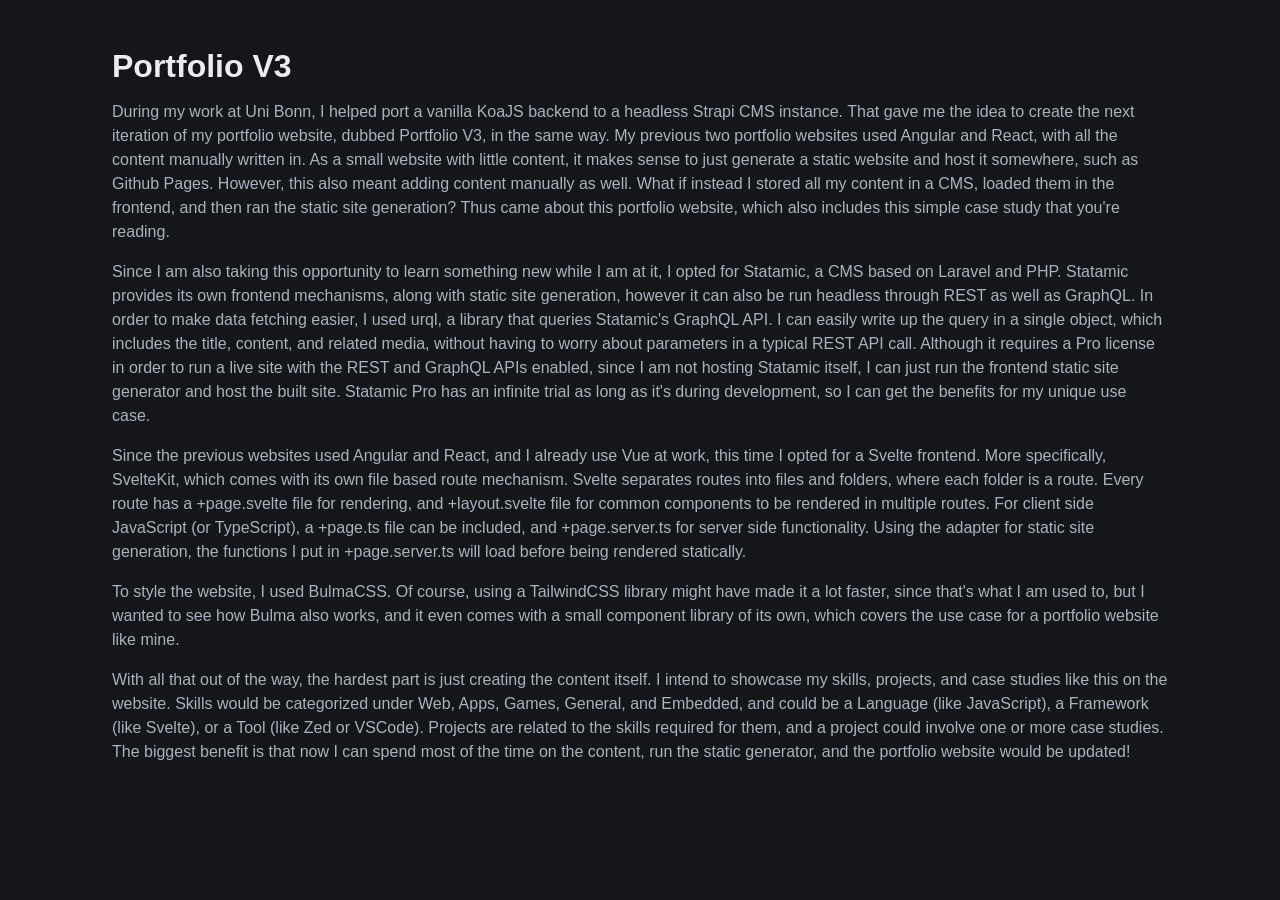
<file: case_studies/portfolio-v3.html>
<!doctype html>
<html lang="en" data-theme="dark">
	<head>
		<meta charset="utf-8" />
		<meta name="viewport" content="width=device-width, initial-scale=1" />
		<link href="../_app/immutable/entry/start.BjdiTiee.js" rel="modulepreload">
		<link href="../_app/immutable/chunks/B2hZ_G18.js" rel="modulepreload">
		<link href="../_app/immutable/chunks/CwGRaCcY.js" rel="modulepreload">
		<link href="../_app/immutable/chunks/BsbJcLm9.js" rel="modulepreload">
		<link href="../_app/immutable/chunks/IhBE2hrq.js" rel="modulepreload">
		<link href="../_app/immutable/entry/app.FcAB6TlA.js" rel="modulepreload">
		<link href="../_app/immutable/chunks/BVJEHP7C.js" rel="modulepreload">
		<link href="../_app/immutable/chunks/BXG5Qkac.js" rel="modulepreload">
		<link href="../_app/immutable/chunks/B6rwl4sU.js" rel="modulepreload">
		<link href="../_app/immutable/chunks/D4iBIsRC.js" rel="modulepreload">
		<link href="../_app/immutable/nodes/0.B_KIhAKP.js" rel="modulepreload">
		<link href="../_app/immutable/chunks/DhpDaiuL.js" rel="modulepreload">
		<link href="../_app/immutable/nodes/3.cy1OvLJy.js" rel="modulepreload">
		<link href="../_app/immutable/chunks/DcYSWzCW.js" rel="modulepreload">
		<!--12qhfyh--><link rel="icon" href="data:image/svg+xml,%3csvg%20xmlns='http://www.w3.org/2000/svg'%20width='107'%20height='128'%20viewBox='0%200%20107%20128'%3e%3ctitle%3esvelte-logo%3c/title%3e%3cpath%20d='M94.157%2022.819c-10.4-14.885-30.94-19.297-45.792-9.835L22.282%2029.608A29.92%2029.92%200%200%200%208.764%2049.65a31.5%2031.5%200%200%200%203.108%2020.231%2030%2030%200%200%200-4.477%2011.183%2031.9%2031.9%200%200%200%205.448%2024.116c10.402%2014.887%2030.942%2019.297%2045.791%209.835l26.083-16.624A29.92%2029.92%200%200%200%2098.235%2078.35a31.53%2031.53%200%200%200-3.105-20.232%2030%2030%200%200%200%204.474-11.182%2031.88%2031.88%200%200%200-5.447-24.116'%20style='fill:%23ff3e00'/%3e%3cpath%20d='M45.817%20106.582a20.72%2020.72%200%200%201-22.237-8.243%2019.17%2019.17%200%200%201-3.277-14.503%2018%2018%200%200%201%20.624-2.435l.49-1.498%201.337.981a33.6%2033.6%200%200%200%2010.203%205.098l.97.294-.09.968a5.85%205.85%200%200%200%201.052%203.878%206.24%206.24%200%200%200%206.695%202.485%205.8%205.8%200%200%200%201.603-.704L69.27%2076.28a5.43%205.43%200%200%200%202.45-3.631%205.8%205.8%200%200%200-.987-4.371%206.24%206.24%200%200%200-6.698-2.487%205.7%205.7%200%200%200-1.6.704l-9.953%206.345a19%2019%200%200%201-5.296%202.326%2020.72%2020.72%200%200%201-22.237-8.243%2019.17%2019.17%200%200%201-3.277-14.502%2017.99%2017.99%200%200%201%208.13-12.052l26.081-16.623a19%2019%200%200%201%205.3-2.329%2020.72%2020.72%200%200%201%2022.237%208.243%2019.17%2019.17%200%200%201%203.277%2014.503%2018%2018%200%200%201-.624%202.435l-.49%201.498-1.337-.98a33.6%2033.6%200%200%200-10.203-5.1l-.97-.294.09-.968a5.86%205.86%200%200%200-1.052-3.878%206.24%206.24%200%200%200-6.696-2.485%205.8%205.8%200%200%200-1.602.704L37.73%2051.72a5.42%205.42%200%200%200-2.449%203.63%205.79%205.79%200%200%200%20.986%204.372%206.24%206.24%200%200%200%206.698%202.486%205.8%205.8%200%200%200%201.602-.704l9.952-6.342a19%2019%200%200%201%205.295-2.328%2020.72%2020.72%200%200%201%2022.237%208.242%2019.17%2019.17%200%200%201%203.277%2014.503%2018%2018%200%200%201-8.13%2012.053l-26.081%2016.622a19%2019%200%200%201-5.3%202.328'%20style='fill:%23fff'/%3e%3c/svg%3e"/><!---->
		<link href="../_app/immutable/assets/0.DnMYNXKb.css" rel="stylesheet">
	</head>
	<body data-sveltekit-preload-data="hover">
		<div style="display: contents"><!--[--><!--[0--><!--[--><!--[--><div class="container p-6"><div class="content"><h1>Portfolio V3</h1> <!----><p>During my work at Uni Bonn, I helped port a vanilla KoaJS backend to a headless Strapi CMS instance. That gave me the idea to create the next iteration of my portfolio website, dubbed Portfolio V3, in the same way. My previous two portfolio websites used Angular and React, with all the content manually written in. As a small website with little content, it makes sense to just generate a static website and host it somewhere, such as Github Pages. However, this also meant adding content manually as well. What if instead I stored all my content in a CMS, loaded them in the frontend, and then ran the static site generation? Thus came about this portfolio website, which also includes this simple case study that you're reading.</p>
<p>Since I am also taking this opportunity to learn something new while I am at it, I opted for Statamic, a CMS based on Laravel and PHP. Statamic provides its own frontend mechanisms, along with static site generation, however it can also be run headless through REST as well as GraphQL. In order to make data fetching easier, I used urql, a library that queries Statamic's GraphQL API. I can easily write up the query in a single object, which includes the title, content, and related media, without having to worry about parameters in a typical REST API call. Although it requires a Pro license in order to run a live site with the REST and GraphQL APIs enabled, since I am not hosting Statamic itself, I can just run the frontend static site generator and host the built site. Statamic Pro has an infinite trial as long as it's during development, so I can get the benefits for my unique use case.</p>
<p>Since the previous websites used Angular and React, and I already use Vue at work, this time I opted for a Svelte frontend. More specifically, SvelteKit, which comes with its own file based route mechanism. Svelte separates routes into files and folders, where each folder is a route. Every route has a +page.svelte file for rendering, and +layout.svelte file for common components to be rendered in multiple routes. For client side JavaScript (or TypeScript), a +page.ts file can be included, and +page.server.ts for server side functionality. Using the adapter for static site generation, the functions I put in +page.server.ts will load before being rendered statically.</p>
<p>To style the website, I used BulmaCSS. Of course, using a TailwindCSS library might have made it a lot faster, since that's what I am used to, but I wanted to see how Bulma also works, and it even comes with a small component library of its own, which covers the use case for a portfolio website like mine.</p>
<p>With all that out of the way, the hardest part is just creating the content itself. I intend to showcase my skills, projects, and case studies like this on the website. Skills would be categorized under Web, Apps, Games, General, and Embedded, and could be a Language (like JavaScript), a Framework (like Svelte), or a Tool (like Zed or VSCode). Projects are related to the skills required for them, and a project could involve one or more case studies. The biggest benefit is that now I can spend most of the time on the content, run the static generator, and the portfolio website would be updated!</p>
<!----></div></div><!--]--><!----><!--]--><!--]--> <!--[-1--><!--]--><!--]-->
			
			<script>
				{
					__sveltekit_10m1avk = {
						base: new URL("..", location).pathname.slice(0, -1),
						assets: "/portfolio-v3"
					};

					const element = document.currentScript.parentElement;

					Promise.all([
						import("../_app/immutable/entry/start.BjdiTiee.js"),
						import("../_app/immutable/entry/app.FcAB6TlA.js")
					]).then(([kit, app]) => {
						kit.start(app, element, {
							node_ids: [0, 3],
							data: [null,{type:"data",data:{post:{title:"Portfolio V3",id:"064b8121-b2d6-4e6d-b10a-904bcd4f3532",content:"\u003Cp>During my work at Uni Bonn, I helped port a vanilla KoaJS backend to a headless Strapi CMS instance. That gave me the idea to create the next iteration of my portfolio website, dubbed Portfolio V3, in the same way. My previous two portfolio websites used Angular and React, with all the content manually written in. As a small website with little content, it makes sense to just generate a static website and host it somewhere, such as Github Pages. However, this also meant adding content manually as well. What if instead I stored all my content in a CMS, loaded them in the frontend, and then ran the static site generation? Thus came about this portfolio website, which also includes this simple case study that you're reading.\u003C/p>\n\u003Cp>Since I am also taking this opportunity to learn something new while I am at it, I opted for Statamic, a CMS based on Laravel and PHP. Statamic provides its own frontend mechanisms, along with static site generation, however it can also be run headless through REST as well as GraphQL. In order to make data fetching easier, I used urql, a library that queries Statamic's GraphQL API. I can easily write up the query in a single object, which includes the title, content, and related media, without having to worry about parameters in a typical REST API call. Although it requires a Pro license in order to run a live site with the REST and GraphQL APIs enabled, since I am not hosting Statamic itself, I can just run the frontend static site generator and host the built site. Statamic Pro has an infinite trial as long as it's during development, so I can get the benefits for my unique use case.\u003C/p>\n\u003Cp>Since the previous websites used Angular and React, and I already use Vue at work, this time I opted for a Svelte frontend. More specifically, SvelteKit, which comes with its own file based route mechanism. Svelte separates routes into files and folders, where each folder is a route. Every route has a +page.svelte file for rendering, and +layout.svelte file for common components to be rendered in multiple routes. For client side JavaScript (or TypeScript), a +page.ts file can be included, and +page.server.ts for server side functionality. Using the adapter for static site generation, the functions I put in +page.server.ts will load before being rendered statically.\u003C/p>\n\u003Cp>To style the website, I used BulmaCSS. Of course, using a TailwindCSS library might have made it a lot faster, since that's what I am used to, but I wanted to see how Bulma also works, and it even comes with a small component library of its own, which covers the use case for a portfolio website like mine.\u003C/p>\n\u003Cp>With all that out of the way, the hardest part is just creating the content itself. I intend to showcase my skills, projects, and case studies like this on the website. Skills would be categorized under Web, Apps, Games, General, and Embedded, and could be a Language (like JavaScript), a Framework (like Svelte), or a Tool (like Zed or VSCode). Projects are related to the skills required for them, and a project could involve one or more case studies. The biggest benefit is that now I can spend most of the time on the content, run the static generator, and the portfolio website would be updated!\u003C/p>\n",project:[{title:"Portfolio V3",cover:null,__typename:"Entry_Projects_Project"}],__typename:"Entry_CaseStudies_CaseStudy"}},uses:{params:["slug"]}}],
							form: null,
							error: null
						});
					});
				}
			</script>
		</div>
	</body>
</html>
</file>
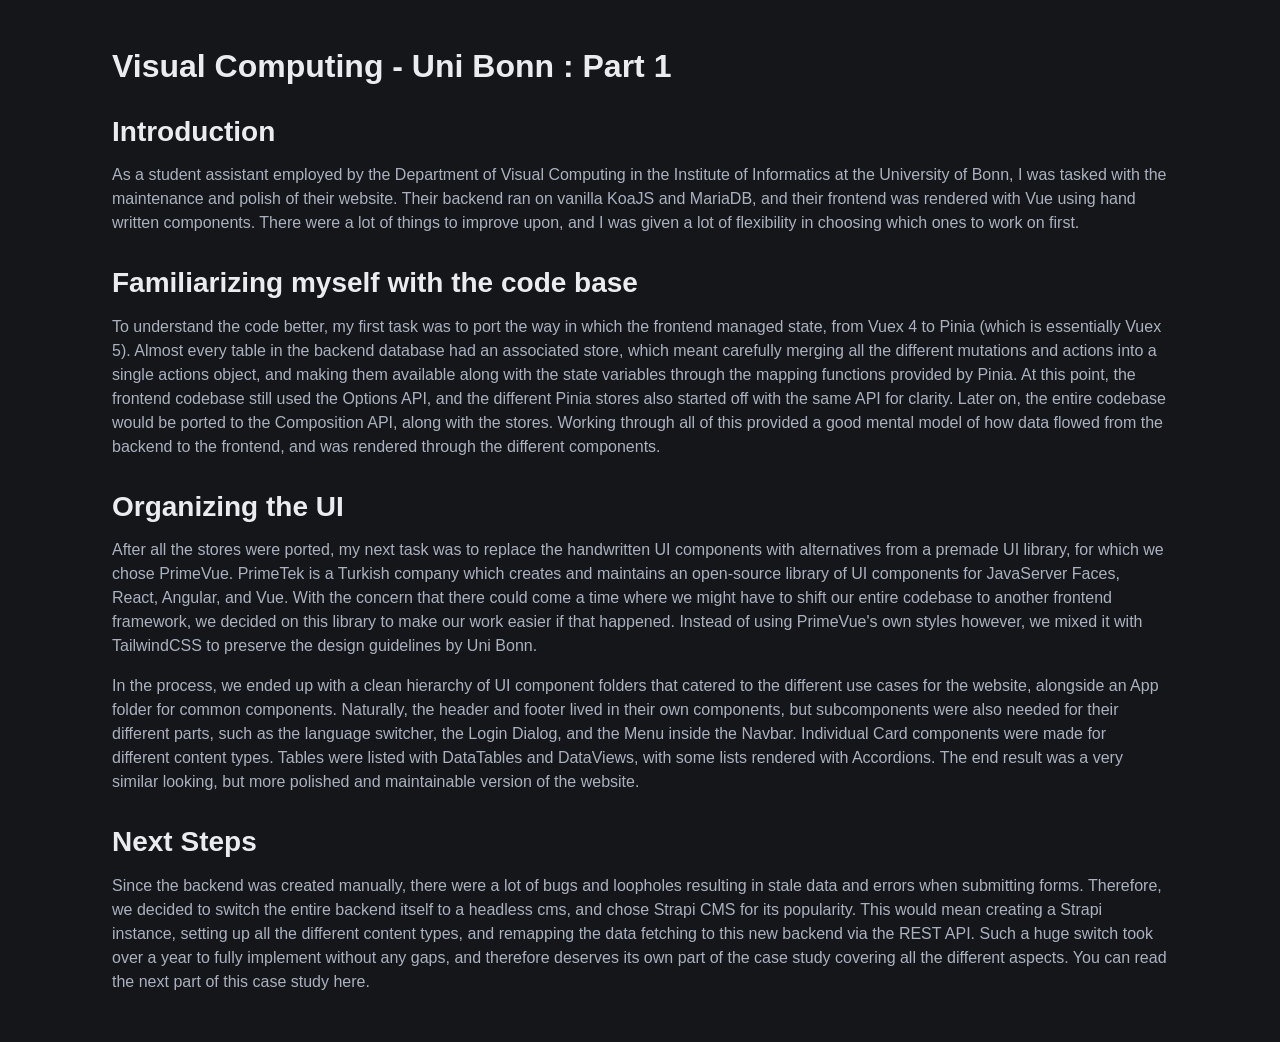
<file: case_studies/visual-computing-uni-bonn-part-1.html>
<!doctype html>
<html lang="en" data-theme="dark">
	<head>
		<meta charset="utf-8" />
		<meta name="viewport" content="width=device-width, initial-scale=1" />
		<link href="../_app/immutable/entry/start.BjdiTiee.js" rel="modulepreload">
		<link href="../_app/immutable/chunks/B2hZ_G18.js" rel="modulepreload">
		<link href="../_app/immutable/chunks/CwGRaCcY.js" rel="modulepreload">
		<link href="../_app/immutable/chunks/BsbJcLm9.js" rel="modulepreload">
		<link href="../_app/immutable/chunks/IhBE2hrq.js" rel="modulepreload">
		<link href="../_app/immutable/entry/app.FcAB6TlA.js" rel="modulepreload">
		<link href="../_app/immutable/chunks/BVJEHP7C.js" rel="modulepreload">
		<link href="../_app/immutable/chunks/BXG5Qkac.js" rel="modulepreload">
		<link href="../_app/immutable/chunks/B6rwl4sU.js" rel="modulepreload">
		<link href="../_app/immutable/chunks/D4iBIsRC.js" rel="modulepreload">
		<link href="../_app/immutable/nodes/0.B_KIhAKP.js" rel="modulepreload">
		<link href="../_app/immutable/chunks/DhpDaiuL.js" rel="modulepreload">
		<link href="../_app/immutable/nodes/3.cy1OvLJy.js" rel="modulepreload">
		<link href="../_app/immutable/chunks/DcYSWzCW.js" rel="modulepreload">
		<!--12qhfyh--><link rel="icon" href="data:image/svg+xml,%3csvg%20xmlns='http://www.w3.org/2000/svg'%20width='107'%20height='128'%20viewBox='0%200%20107%20128'%3e%3ctitle%3esvelte-logo%3c/title%3e%3cpath%20d='M94.157%2022.819c-10.4-14.885-30.94-19.297-45.792-9.835L22.282%2029.608A29.92%2029.92%200%200%200%208.764%2049.65a31.5%2031.5%200%200%200%203.108%2020.231%2030%2030%200%200%200-4.477%2011.183%2031.9%2031.9%200%200%200%205.448%2024.116c10.402%2014.887%2030.942%2019.297%2045.791%209.835l26.083-16.624A29.92%2029.92%200%200%200%2098.235%2078.35a31.53%2031.53%200%200%200-3.105-20.232%2030%2030%200%200%200%204.474-11.182%2031.88%2031.88%200%200%200-5.447-24.116'%20style='fill:%23ff3e00'/%3e%3cpath%20d='M45.817%20106.582a20.72%2020.72%200%200%201-22.237-8.243%2019.17%2019.17%200%200%201-3.277-14.503%2018%2018%200%200%201%20.624-2.435l.49-1.498%201.337.981a33.6%2033.6%200%200%200%2010.203%205.098l.97.294-.09.968a5.85%205.85%200%200%200%201.052%203.878%206.24%206.24%200%200%200%206.695%202.485%205.8%205.8%200%200%200%201.603-.704L69.27%2076.28a5.43%205.43%200%200%200%202.45-3.631%205.8%205.8%200%200%200-.987-4.371%206.24%206.24%200%200%200-6.698-2.487%205.7%205.7%200%200%200-1.6.704l-9.953%206.345a19%2019%200%200%201-5.296%202.326%2020.72%2020.72%200%200%201-22.237-8.243%2019.17%2019.17%200%200%201-3.277-14.502%2017.99%2017.99%200%200%201%208.13-12.052l26.081-16.623a19%2019%200%200%201%205.3-2.329%2020.72%2020.72%200%200%201%2022.237%208.243%2019.17%2019.17%200%200%201%203.277%2014.503%2018%2018%200%200%201-.624%202.435l-.49%201.498-1.337-.98a33.6%2033.6%200%200%200-10.203-5.1l-.97-.294.09-.968a5.86%205.86%200%200%200-1.052-3.878%206.24%206.24%200%200%200-6.696-2.485%205.8%205.8%200%200%200-1.602.704L37.73%2051.72a5.42%205.42%200%200%200-2.449%203.63%205.79%205.79%200%200%200%20.986%204.372%206.24%206.24%200%200%200%206.698%202.486%205.8%205.8%200%200%200%201.602-.704l9.952-6.342a19%2019%200%200%201%205.295-2.328%2020.72%2020.72%200%200%201%2022.237%208.242%2019.17%2019.17%200%200%201%203.277%2014.503%2018%2018%200%200%201-8.13%2012.053l-26.081%2016.622a19%2019%200%200%201-5.3%202.328'%20style='fill:%23fff'/%3e%3c/svg%3e"/><!---->
		<link href="../_app/immutable/assets/0.DnMYNXKb.css" rel="stylesheet">
	</head>
	<body data-sveltekit-preload-data="hover">
		<div style="display: contents"><!--[--><!--[0--><!--[--><!--[--><div class="container p-6"><div class="content"><h1>Visual Computing - Uni Bonn : Part 1</h1> <!----><h2>Introduction</h2>
<p>As a student assistant employed by the Department of Visual Computing in the Institute of Informatics at the University of Bonn, I was tasked with the maintenance and polish of their website. Their backend ran on vanilla KoaJS and MariaDB, and their frontend was rendered with Vue using hand written components. There were a lot of things to improve upon, and I was given a lot of flexibility in choosing which ones to work on first.</p>
<h2>Familiarizing myself with the code base</h2>
<p>To understand the code better, my first task was to port the way in which the frontend managed state, from Vuex 4 to Pinia (which is essentially Vuex 5). Almost every table in the backend database had an associated store, which meant carefully merging all the different mutations and actions into a single actions object, and making them available along with the state variables through the mapping functions provided by Pinia. At this point, the frontend codebase still used the Options API, and the different Pinia stores also started off with the same API for clarity. Later on, the entire codebase would be ported to the Composition API, along with the stores. Working through all of this provided a good mental model of how data flowed from the backend to the frontend, and was rendered through the different components.</p>
<h2>Organizing the UI</h2>
<p>After all the stores were ported, my next task was to replace the handwritten UI components with alternatives from a premade UI library, for which we chose PrimeVue. PrimeTek is a Turkish company which creates and maintains an open-source library of UI components for JavaServer Faces, React, Angular, and Vue. With the concern that there could come a time where we might have to shift our entire codebase to another frontend framework, we decided on this library to make our work easier if that happened. Instead of using PrimeVue's own styles however, we mixed it with TailwindCSS to preserve the design guidelines by Uni Bonn.</p>
<p>In the process, we ended up with a clean hierarchy of UI component folders that catered to the different use cases for the website, alongside an App folder for common components. Naturally, the header and footer lived in their own components, but subcomponents were also needed for their different parts, such as the language switcher, the Login Dialog, and the Menu inside the Navbar. Individual Card components were made for different content types. Tables were listed with DataTables and DataViews, with some lists rendered with Accordions. The end result was a very similar looking, but more polished and maintainable version of the website.</p>
<h2>Next Steps</h2>
<p>Since the backend was created manually, there were a lot of bugs and loopholes resulting in stale data and errors when submitting forms. Therefore, we decided to switch the entire backend itself to a headless cms, and chose Strapi CMS for its popularity. This would mean creating a Strapi instance, setting up all the different content types, and remapping the data fetching to this new backend via the REST API. Such a huge switch took over a year to fully implement without any gaps, and therefore deserves its own part of the case study covering all the different aspects. You can read the next part of this case study here.</p>
<!----></div></div><!--]--><!----><!--]--><!--]--> <!--[-1--><!--]--><!--]-->
			
			<script>
				{
					__sveltekit_10m1avk = {
						base: new URL("..", location).pathname.slice(0, -1),
						assets: "/portfolio-v3"
					};

					const element = document.currentScript.parentElement;

					Promise.all([
						import("../_app/immutable/entry/start.BjdiTiee.js"),
						import("../_app/immutable/entry/app.FcAB6TlA.js")
					]).then(([kit, app]) => {
						kit.start(app, element, {
							node_ids: [0, 3],
							data: [null,{type:"data",data:{post:{title:"Visual Computing - Uni Bonn : Part 1",id:"b36f3c0c-6d8d-44d3-855f-c0cd97144ec7",content:"\u003Ch2>Introduction\u003C/h2>\n\u003Cp>As a student assistant employed by the Department of Visual Computing in the Institute of Informatics at the University of Bonn, I was tasked with the maintenance and polish of their website. Their backend ran on vanilla KoaJS and MariaDB, and their frontend was rendered with Vue using hand written components. There were a lot of things to improve upon, and I was given a lot of flexibility in choosing which ones to work on first.\u003C/p>\n\u003Ch2>Familiarizing myself with the code base\u003C/h2>\n\u003Cp>To understand the code better, my first task was to port the way in which the frontend managed state, from Vuex 4 to Pinia (which is essentially Vuex 5). Almost every table in the backend database had an associated store, which meant carefully merging all the different mutations and actions into a single actions object, and making them available along with the state variables through the mapping functions provided by Pinia. At this point, the frontend codebase still used the Options API, and the different Pinia stores also started off with the same API for clarity. Later on, the entire codebase would be ported to the Composition API, along with the stores. Working through all of this provided a good mental model of how data flowed from the backend to the frontend, and was rendered through the different components.\u003C/p>\n\u003Ch2>Organizing the UI\u003C/h2>\n\u003Cp>After all the stores were ported, my next task was to replace the handwritten UI components with alternatives from a premade UI library, for which we chose PrimeVue. PrimeTek is a Turkish company which creates and maintains an open-source library of UI components for JavaServer Faces, React, Angular, and Vue. With the concern that there could come a time where we might have to shift our entire codebase to another frontend framework, we decided on this library to make our work easier if that happened. Instead of using PrimeVue's own styles however, we mixed it with TailwindCSS to preserve the design guidelines by Uni Bonn.\u003C/p>\n\u003Cp>In the process, we ended up with a clean hierarchy of UI component folders that catered to the different use cases for the website, alongside an App folder for common components. Naturally, the header and footer lived in their own components, but subcomponents were also needed for their different parts, such as the language switcher, the Login Dialog, and the Menu inside the Navbar. Individual Card components were made for different content types. Tables were listed with DataTables and DataViews, with some lists rendered with Accordions. The end result was a very similar looking, but more polished and maintainable version of the website.\u003C/p>\n\u003Ch2>Next Steps\u003C/h2>\n\u003Cp>Since the backend was created manually, there were a lot of bugs and loopholes resulting in stale data and errors when submitting forms. Therefore, we decided to switch the entire backend itself to a headless cms, and chose Strapi CMS for its popularity. This would mean creating a Strapi instance, setting up all the different content types, and remapping the data fetching to this new backend via the REST API. Such a huge switch took over a year to fully implement without any gaps, and therefore deserves its own part of the case study covering all the different aspects. You can read the next part of this case study here.\u003C/p>\n",project:[{title:"Visual Computing - Uni Bonn",cover:{url:"/assets/projects/screenshot-2026-03-20-at-00.48.05.jpg",__typename:"Asset_Assets"},__typename:"Entry_Projects_Project"}],__typename:"Entry_CaseStudies_CaseStudy"}},uses:{params:["slug"]}}],
							form: null,
							error: null
						});
					});
				}
			</script>
		</div>
	</body>
</html>
</file>
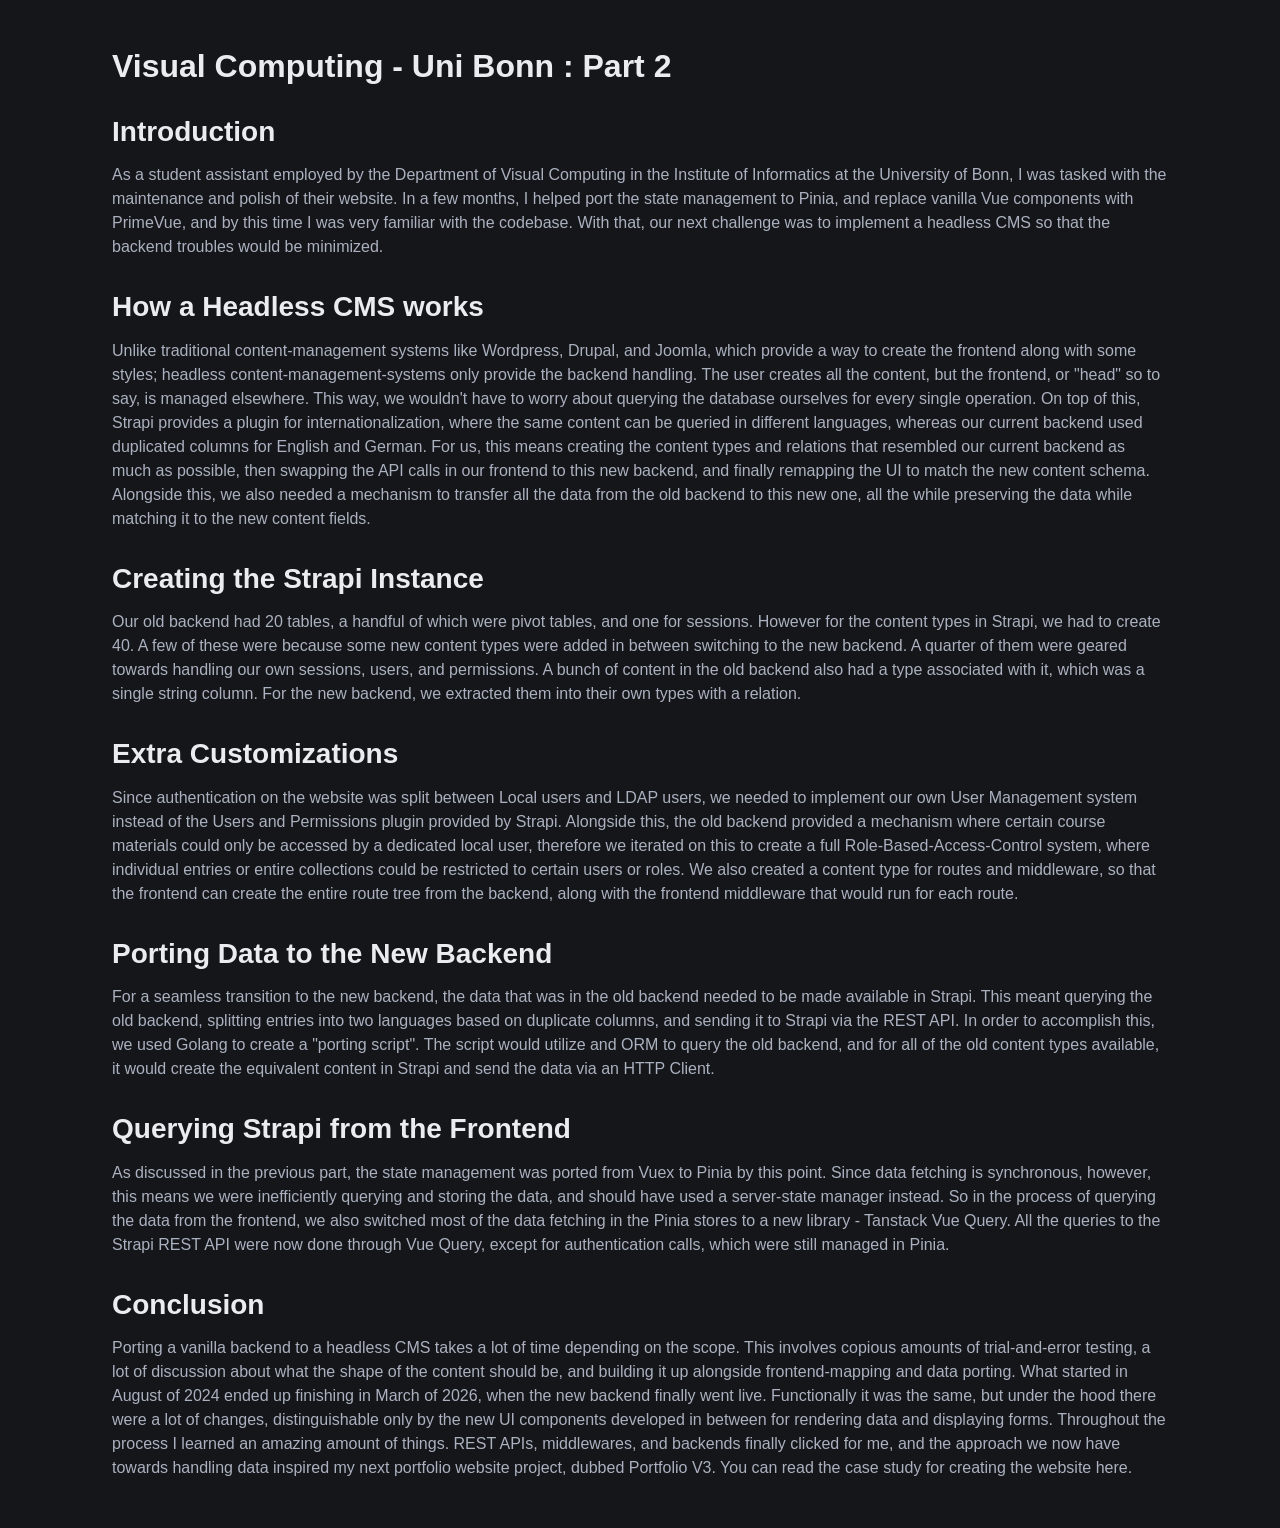
<file: case_studies/visual-computing-uni-bonn-part-2.html>
<!doctype html>
<html lang="en" data-theme="dark">
	<head>
		<meta charset="utf-8" />
		<meta name="viewport" content="width=device-width, initial-scale=1" />
		<link href="../_app/immutable/entry/start.BjdiTiee.js" rel="modulepreload">
		<link href="../_app/immutable/chunks/B2hZ_G18.js" rel="modulepreload">
		<link href="../_app/immutable/chunks/CwGRaCcY.js" rel="modulepreload">
		<link href="../_app/immutable/chunks/BsbJcLm9.js" rel="modulepreload">
		<link href="../_app/immutable/chunks/IhBE2hrq.js" rel="modulepreload">
		<link href="../_app/immutable/entry/app.FcAB6TlA.js" rel="modulepreload">
		<link href="../_app/immutable/chunks/BVJEHP7C.js" rel="modulepreload">
		<link href="../_app/immutable/chunks/BXG5Qkac.js" rel="modulepreload">
		<link href="../_app/immutable/chunks/B6rwl4sU.js" rel="modulepreload">
		<link href="../_app/immutable/chunks/D4iBIsRC.js" rel="modulepreload">
		<link href="../_app/immutable/nodes/0.B_KIhAKP.js" rel="modulepreload">
		<link href="../_app/immutable/chunks/DhpDaiuL.js" rel="modulepreload">
		<link href="../_app/immutable/nodes/3.cy1OvLJy.js" rel="modulepreload">
		<link href="../_app/immutable/chunks/DcYSWzCW.js" rel="modulepreload">
		<!--12qhfyh--><link rel="icon" href="data:image/svg+xml,%3csvg%20xmlns='http://www.w3.org/2000/svg'%20width='107'%20height='128'%20viewBox='0%200%20107%20128'%3e%3ctitle%3esvelte-logo%3c/title%3e%3cpath%20d='M94.157%2022.819c-10.4-14.885-30.94-19.297-45.792-9.835L22.282%2029.608A29.92%2029.92%200%200%200%208.764%2049.65a31.5%2031.5%200%200%200%203.108%2020.231%2030%2030%200%200%200-4.477%2011.183%2031.9%2031.9%200%200%200%205.448%2024.116c10.402%2014.887%2030.942%2019.297%2045.791%209.835l26.083-16.624A29.92%2029.92%200%200%200%2098.235%2078.35a31.53%2031.53%200%200%200-3.105-20.232%2030%2030%200%200%200%204.474-11.182%2031.88%2031.88%200%200%200-5.447-24.116'%20style='fill:%23ff3e00'/%3e%3cpath%20d='M45.817%20106.582a20.72%2020.72%200%200%201-22.237-8.243%2019.17%2019.17%200%200%201-3.277-14.503%2018%2018%200%200%201%20.624-2.435l.49-1.498%201.337.981a33.6%2033.6%200%200%200%2010.203%205.098l.97.294-.09.968a5.85%205.85%200%200%200%201.052%203.878%206.24%206.24%200%200%200%206.695%202.485%205.8%205.8%200%200%200%201.603-.704L69.27%2076.28a5.43%205.43%200%200%200%202.45-3.631%205.8%205.8%200%200%200-.987-4.371%206.24%206.24%200%200%200-6.698-2.487%205.7%205.7%200%200%200-1.6.704l-9.953%206.345a19%2019%200%200%201-5.296%202.326%2020.72%2020.72%200%200%201-22.237-8.243%2019.17%2019.17%200%200%201-3.277-14.502%2017.99%2017.99%200%200%201%208.13-12.052l26.081-16.623a19%2019%200%200%201%205.3-2.329%2020.72%2020.72%200%200%201%2022.237%208.243%2019.17%2019.17%200%200%201%203.277%2014.503%2018%2018%200%200%201-.624%202.435l-.49%201.498-1.337-.98a33.6%2033.6%200%200%200-10.203-5.1l-.97-.294.09-.968a5.86%205.86%200%200%200-1.052-3.878%206.24%206.24%200%200%200-6.696-2.485%205.8%205.8%200%200%200-1.602.704L37.73%2051.72a5.42%205.42%200%200%200-2.449%203.63%205.79%205.79%200%200%200%20.986%204.372%206.24%206.24%200%200%200%206.698%202.486%205.8%205.8%200%200%200%201.602-.704l9.952-6.342a19%2019%200%200%201%205.295-2.328%2020.72%2020.72%200%200%201%2022.237%208.242%2019.17%2019.17%200%200%201%203.277%2014.503%2018%2018%200%200%201-8.13%2012.053l-26.081%2016.622a19%2019%200%200%201-5.3%202.328'%20style='fill:%23fff'/%3e%3c/svg%3e"/><!---->
		<link href="../_app/immutable/assets/0.DnMYNXKb.css" rel="stylesheet">
	</head>
	<body data-sveltekit-preload-data="hover">
		<div style="display: contents"><!--[--><!--[0--><!--[--><!--[--><div class="container p-6"><div class="content"><h1>Visual Computing - Uni Bonn : Part 2</h1> <!----><h2>Introduction</h2>
<p>As a student assistant employed by the Department of Visual Computing in the Institute of Informatics at the University of Bonn, I was tasked with the maintenance and polish of their website. In a few months, I helped port the state management to Pinia, and replace vanilla Vue components with PrimeVue, and by this time I was very familiar with the codebase. With that, our next challenge was to implement a headless CMS so that the backend troubles would be minimized.</p>
<h2>How a Headless CMS works</h2>
<p>Unlike traditional content-management systems like Wordpress, Drupal, and Joomla, which provide a way to create the frontend along with some styles; headless content-management-systems only provide the backend handling. The user creates all the content, but the frontend, or &quot;head&quot; so to say, is managed elsewhere. This way, we wouldn't have to worry about querying the database ourselves for every single operation. On top of this, Strapi provides a plugin for internationalization, where the same content can be queried in different languages, whereas our current backend used duplicated columns for English and German. For us, this means creating the content types and relations that resembled our current backend as much as possible, then swapping the API calls in our frontend to this new backend, and finally remapping the UI to match the new content schema. Alongside this, we also needed a mechanism to transfer all the data from the old backend to this new one, all the while preserving the data while matching it to the new content fields.</p>
<h2>Creating the Strapi Instance</h2>
<p>Our old backend had 20 tables, a handful of which were pivot tables, and one for sessions. However for the content types in Strapi, we had to create 40. A few of these were because some new content types were added in between switching to the new backend. A quarter of them were geared towards handling our own sessions, users, and permissions. A bunch of content in the old backend also had a type associated with it, which was a single string column. For the new backend, we extracted them into their own types with a relation.</p>
<h2>Extra Customizations</h2>
<p>Since authentication on the website was split between Local users and LDAP users, we needed to implement our own User Management system instead of the Users and Permissions plugin provided by Strapi. Alongside this, the old backend provided a mechanism where certain course materials could only be accessed by a dedicated local user, therefore we iterated on this to create a full Role-Based-Access-Control system, where individual entries or entire collections could be restricted to certain users or roles. We also created a content type for routes and middleware, so that the frontend can create the entire route tree from the backend, along with the frontend middleware that would run for each route.</p>
<h2>Porting Data to the New Backend</h2>
<p>For a seamless transition to the new backend, the data that was in the old backend needed to be made available in Strapi. This meant querying the old backend, splitting entries into two languages based on duplicate columns, and sending it to Strapi via the REST API. In order to accomplish this, we used Golang to create a &quot;porting script&quot;. The script would utilize and ORM to query the old backend, and for all of the old content types available, it would create the equivalent content in Strapi and send the data via an HTTP Client.</p>
<h2>Querying Strapi from the Frontend</h2>
<p>As discussed in the previous part, the state management was ported from Vuex to Pinia by this point. Since data fetching is synchronous, however, this means we were inefficiently querying and storing the data, and should have used a server-state manager instead. So in the process of querying the data from the frontend, we also switched most of the data fetching in the Pinia stores to a new library - Tanstack Vue Query. All the queries to the Strapi REST API were now done through Vue Query, except for authentication calls, which were still managed in Pinia.</p>
<h2>Conclusion</h2>
<p>Porting a vanilla backend to a headless CMS takes a lot of time depending on the scope. This involves copious amounts of trial-and-error testing, a lot of discussion about what the shape of the content should be, and building it up alongside frontend-mapping and data porting. What started in August of 2024 ended up finishing in March of 2026, when the new backend finally went live. Functionally it was the same, but under the hood there were a lot of changes, distinguishable only by the new UI components developed in between for rendering data and displaying forms. Throughout the process I learned an amazing amount of things. REST APIs, middlewares, and backends finally clicked for me, and the approach we now have towards handling data inspired my next portfolio website project, dubbed Portfolio V3. You can read the case study for creating the website here.</p>
<!----></div></div><!--]--><!----><!--]--><!--]--> <!--[-1--><!--]--><!--]-->
			
			<script>
				{
					__sveltekit_10m1avk = {
						base: new URL("..", location).pathname.slice(0, -1),
						assets: "/portfolio-v3"
					};

					const element = document.currentScript.parentElement;

					Promise.all([
						import("../_app/immutable/entry/start.BjdiTiee.js"),
						import("../_app/immutable/entry/app.FcAB6TlA.js")
					]).then(([kit, app]) => {
						kit.start(app, element, {
							node_ids: [0, 3],
							data: [null,{type:"data",data:{post:{title:"Visual Computing - Uni Bonn : Part 2",id:"66c30b2e-a6a4-4080-977f-42f91295e265",content:"\u003Ch2>Introduction\u003C/h2>\n\u003Cp>As a student assistant employed by the Department of Visual Computing in the Institute of Informatics at the University of Bonn, I was tasked with the maintenance and polish of their website. In a few months, I helped port the state management to Pinia, and replace vanilla Vue components with PrimeVue, and by this time I was very familiar with the codebase. With that, our next challenge was to implement a headless CMS so that the backend troubles would be minimized.\u003C/p>\n\u003Ch2>How a Headless CMS works\u003C/h2>\n\u003Cp>Unlike traditional content-management systems like Wordpress, Drupal, and Joomla, which provide a way to create the frontend along with some styles; headless content-management-systems only provide the backend handling. The user creates all the content, but the frontend, or &quot;head&quot; so to say, is managed elsewhere. This way, we wouldn't have to worry about querying the database ourselves for every single operation. On top of this, Strapi provides a plugin for internationalization, where the same content can be queried in different languages, whereas our current backend used duplicated columns for English and German. For us, this means creating the content types and relations that resembled our current backend as much as possible, then swapping the API calls in our frontend to this new backend, and finally remapping the UI to match the new content schema. Alongside this, we also needed a mechanism to transfer all the data from the old backend to this new one, all the while preserving the data while matching it to the new content fields.\u003C/p>\n\u003Ch2>Creating the Strapi Instance\u003C/h2>\n\u003Cp>Our old backend had 20 tables, a handful of which were pivot tables, and one for sessions. However for the content types in Strapi, we had to create 40. A few of these were because some new content types were added in between switching to the new backend. A quarter of them were geared towards handling our own sessions, users, and permissions. A bunch of content in the old backend also had a type associated with it, which was a single string column. For the new backend, we extracted them into their own types with a relation.\u003C/p>\n\u003Ch2>Extra Customizations\u003C/h2>\n\u003Cp>Since authentication on the website was split between Local users and LDAP users, we needed to implement our own User Management system instead of the Users and Permissions plugin provided by Strapi. Alongside this, the old backend provided a mechanism where certain course materials could only be accessed by a dedicated local user, therefore we iterated on this to create a full Role-Based-Access-Control system, where individual entries or entire collections could be restricted to certain users or roles. We also created a content type for routes and middleware, so that the frontend can create the entire route tree from the backend, along with the frontend middleware that would run for each route.\u003C/p>\n\u003Ch2>Porting Data to the New Backend\u003C/h2>\n\u003Cp>For a seamless transition to the new backend, the data that was in the old backend needed to be made available in Strapi. This meant querying the old backend, splitting entries into two languages based on duplicate columns, and sending it to Strapi via the REST API. In order to accomplish this, we used Golang to create a &quot;porting script&quot;. The script would utilize and ORM to query the old backend, and for all of the old content types available, it would create the equivalent content in Strapi and send the data via an HTTP Client.\u003C/p>\n\u003Ch2>Querying Strapi from the Frontend\u003C/h2>\n\u003Cp>As discussed in the previous part, the state management was ported from Vuex to Pinia by this point. Since data fetching is synchronous, however, this means we were inefficiently querying and storing the data, and should have used a server-state manager instead. So in the process of querying the data from the frontend, we also switched most of the data fetching in the Pinia stores to a new library - Tanstack Vue Query. All the queries to the Strapi REST API were now done through Vue Query, except for authentication calls, which were still managed in Pinia.\u003C/p>\n\u003Ch2>Conclusion\u003C/h2>\n\u003Cp>Porting a vanilla backend to a headless CMS takes a lot of time depending on the scope. This involves copious amounts of trial-and-error testing, a lot of discussion about what the shape of the content should be, and building it up alongside frontend-mapping and data porting. What started in August of 2024 ended up finishing in March of 2026, when the new backend finally went live. Functionally it was the same, but under the hood there were a lot of changes, distinguishable only by the new UI components developed in between for rendering data and displaying forms. Throughout the process I learned an amazing amount of things. REST APIs, middlewares, and backends finally clicked for me, and the approach we now have towards handling data inspired my next portfolio website project, dubbed Portfolio V3. You can read the case study for creating the website here.\u003C/p>\n",project:[{title:"Visual Computing - Uni Bonn",cover:{url:"/assets/projects/screenshot-2026-03-20-at-00.48.05.jpg",__typename:"Asset_Assets"},__typename:"Entry_Projects_Project"}],__typename:"Entry_CaseStudies_CaseStudy"}},uses:{params:["slug"]}}],
							form: null,
							error: null
						});
					});
				}
			</script>
		</div>
	</body>
</html>
</file>
